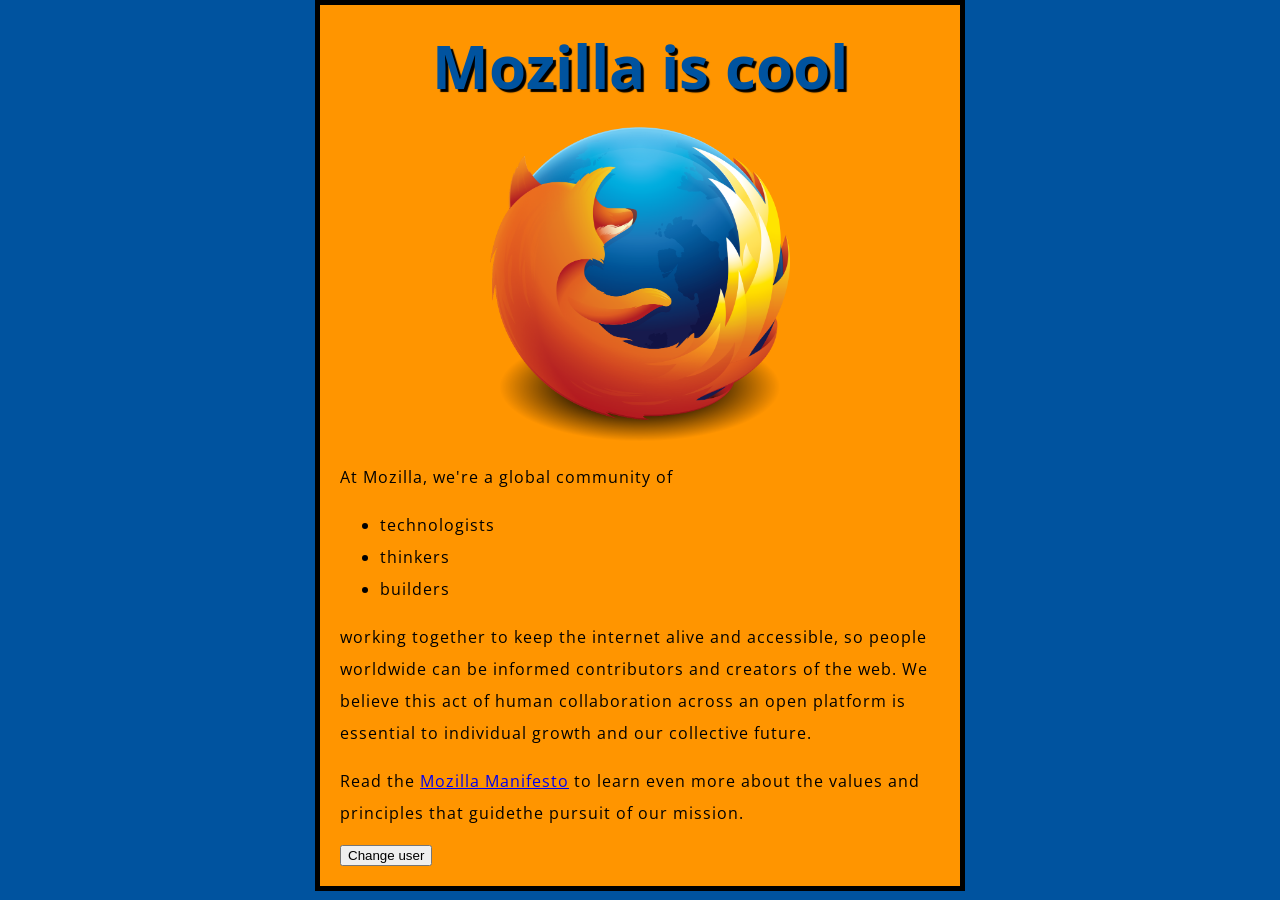
<file: index.html>
<!DOCTYPE html>
<html lang="cmn-Hans">
<head>
    <meta charset="UTF-8">
    <meta name="viewport" content="width=device-width, initial-scale=1.0">
    <title>Document</title>
    <link rel="stylesheet" href="styles/style.css">
    <link rel="stylesheet" href="https://fonts.googleapis.com/css?family=Open+Sans">
</head>
<body>
    
    <!-- 4个级别的标题 -->
    <h1>Mozilla is cool</h1>

    <img src="images/Mozilla.png" alt="Mozilla" width="300" height="auto">

    <p>At Mozilla, we're a global community of</p>

    <ul>
        <li>technologists</li>
        <li>thinkers</li>
        <li>builders</li>
    </ul>

    <p>
        working together to keep the internet alive and accessible, 
        so people worldwide can be informed contributors and creators of the web. 
        We believe this act of human collaboration across an open platform is essential 
        to individual growth and our collective future.
    </p>
    
    <p>
        Read the 
        <a href="https://www.mozilla.org/zh-CN/about/manifesto/">Mozilla Manifesto</a>
         to learn even more about the values and 
        principles that guidethe pursuit of our mission.
    </p>
    
    <button>Change user</button>
    <script src="scripts/main.js"></script>
</body>
</html>
</file>
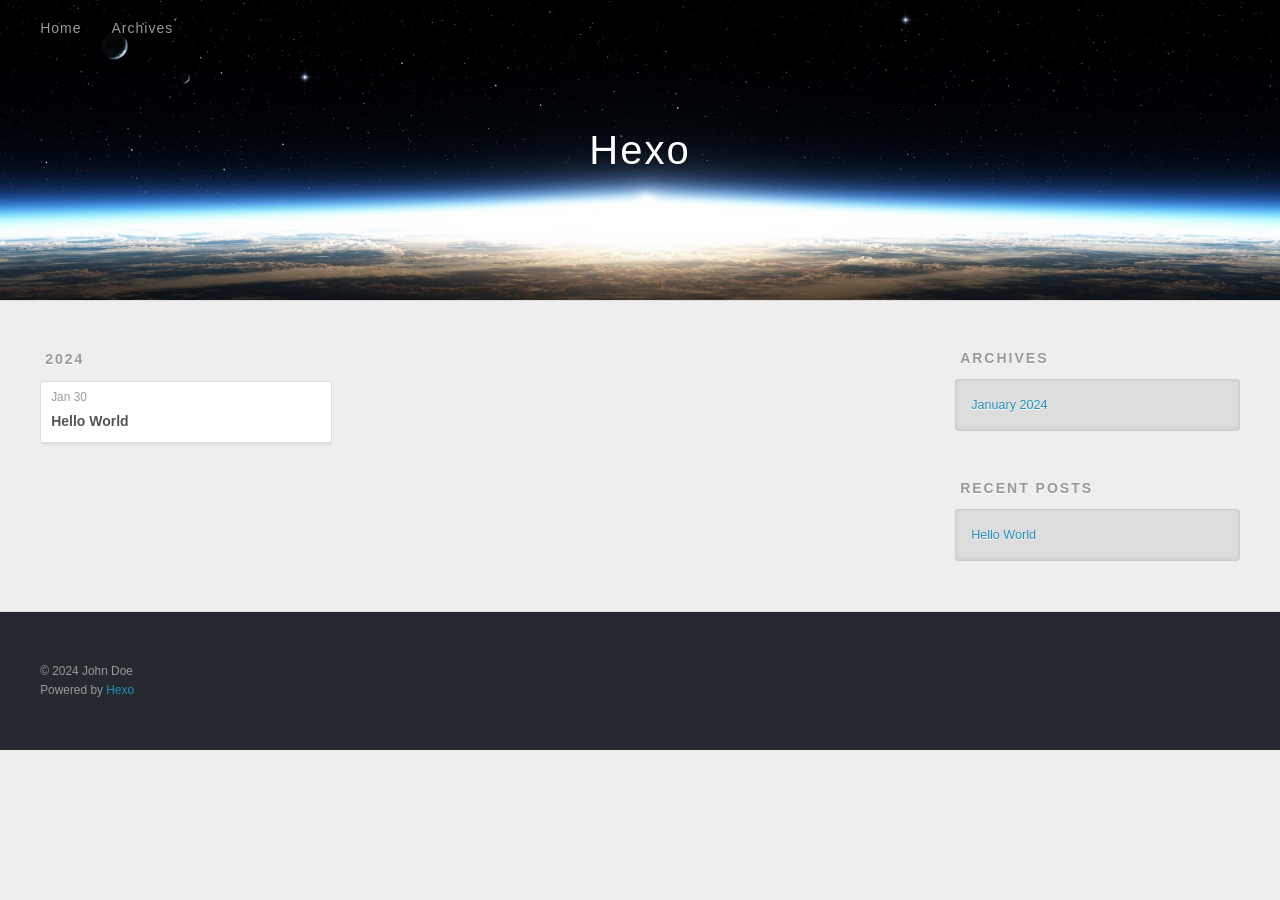
<file: archives/index.html>
<!DOCTYPE html>
<html>
<head>
  <meta charset="utf-8">
  
  
  <title>Archives | Hexo</title>
  <meta name="viewport" content="width=device-width, initial-scale=1, shrink-to-fit=no">
  <meta property="og:type" content="website">
<meta property="og:title" content="Hexo">
<meta property="og:url" content="http://example.com/archives/index.html">
<meta property="og:site_name" content="Hexo">
<meta property="og:locale" content="en_US">
<meta property="article:author" content="John Doe">
<meta name="twitter:card" content="summary">
  
    <link rel="alternate" href="/atom.xml" title="Hexo" type="application/atom+xml">
  
  
    <link rel="shortcut icon" href="/favicon.png">
  
  
  
<link rel="stylesheet" href="/css/style.css">

  
    
<link rel="stylesheet" href="/fancybox/jquery.fancybox.min.css">

  
  
<meta name="generator" content="Hexo 7.1.1"></head>

<body>
  <div id="container">
    <div id="wrap">
      <header id="header">
  <div id="banner"></div>
  <div id="header-outer" class="outer">
    <div id="header-title" class="inner">
      <h1 id="logo-wrap">
        <a href="/" id="logo">Hexo</a>
      </h1>
      
    </div>
    <div id="header-inner" class="inner">
      <nav id="main-nav">
        <a id="main-nav-toggle" class="nav-icon"><span class="fa fa-bars"></span></a>
        
          <a class="main-nav-link" href="/">Home</a>
        
          <a class="main-nav-link" href="/archives">Archives</a>
        
      </nav>
      <nav id="sub-nav">
        
        
          <a class="nav-icon" href="/atom.xml" title="RSS Feed"><span class="fa fa-rss"></span></a>
        
        <a class="nav-icon nav-search-btn" title="Search"><span class="fa fa-search"></span></a>
      </nav>
      <div id="search-form-wrap">
        <form action="//google.com/search" method="get" accept-charset="UTF-8" class="search-form"><input type="search" name="q" class="search-form-input" placeholder="Search"><button type="submit" class="search-form-submit">&#xF002;</button><input type="hidden" name="sitesearch" value="http://example.com"></form>
      </div>
    </div>
  </div>
</header>

      <div class="outer">
        <section id="main">
  
  
    
    
      
      
      <section class="archives-wrap">
        <div class="archive-year-wrap">
          <a href="/archives/2024" class="archive-year">2024</a>
        </div>
        <div class="archives">
    
    <article class="archive-article archive-type-post">
  <div class="archive-article-inner">
    <header class="archive-article-header">
      <a href="/2024/01/30/hello-world/" class="archive-article-date">
  <time class="dt-published" datetime="2024-01-30T06:39:09.126Z" itemprop="datePublished">Jan 30</time>
</a>
      
  
    <h1 itemprop="name">
      <a class="archive-article-title" href="/2024/01/30/hello-world/">Hello World</a>
    </h1>
  

    </header>
  </div>
</article>
  
  
    </div></section>
  


</section>
        
          <aside id="sidebar">
  
    

  
    

  
    
  
    
  <div class="widget-wrap">
    <h3 class="widget-title">Archives</h3>
    <div class="widget">
      <ul class="archive-list"><li class="archive-list-item"><a class="archive-list-link" href="/archives/2024/01/">January 2024</a></li></ul>
    </div>
  </div>


  
    
  <div class="widget-wrap">
    <h3 class="widget-title">Recent Posts</h3>
    <div class="widget">
      <ul>
        
          <li>
            <a href="/2024/01/30/hello-world/">Hello World</a>
          </li>
        
      </ul>
    </div>
  </div>

  
</aside>
        
      </div>
      <footer id="footer">
  
  <div class="outer">
    <div id="footer-info" class="inner">
      
      &copy; 2024 John Doe<br>
      Powered by <a href="https://hexo.io/" target="_blank">Hexo</a>
    </div>
  </div>
</footer>

    </div>
    <nav id="mobile-nav">
  
    <a href="/" class="mobile-nav-link">Home</a>
  
    <a href="/archives" class="mobile-nav-link">Archives</a>
  
</nav>
    


<script src="/js/jquery-3.6.4.min.js"></script>



  
<script src="/fancybox/jquery.fancybox.min.js"></script>




<script src="/js/script.js"></script>





  </div>
</body>
</html>
</file>
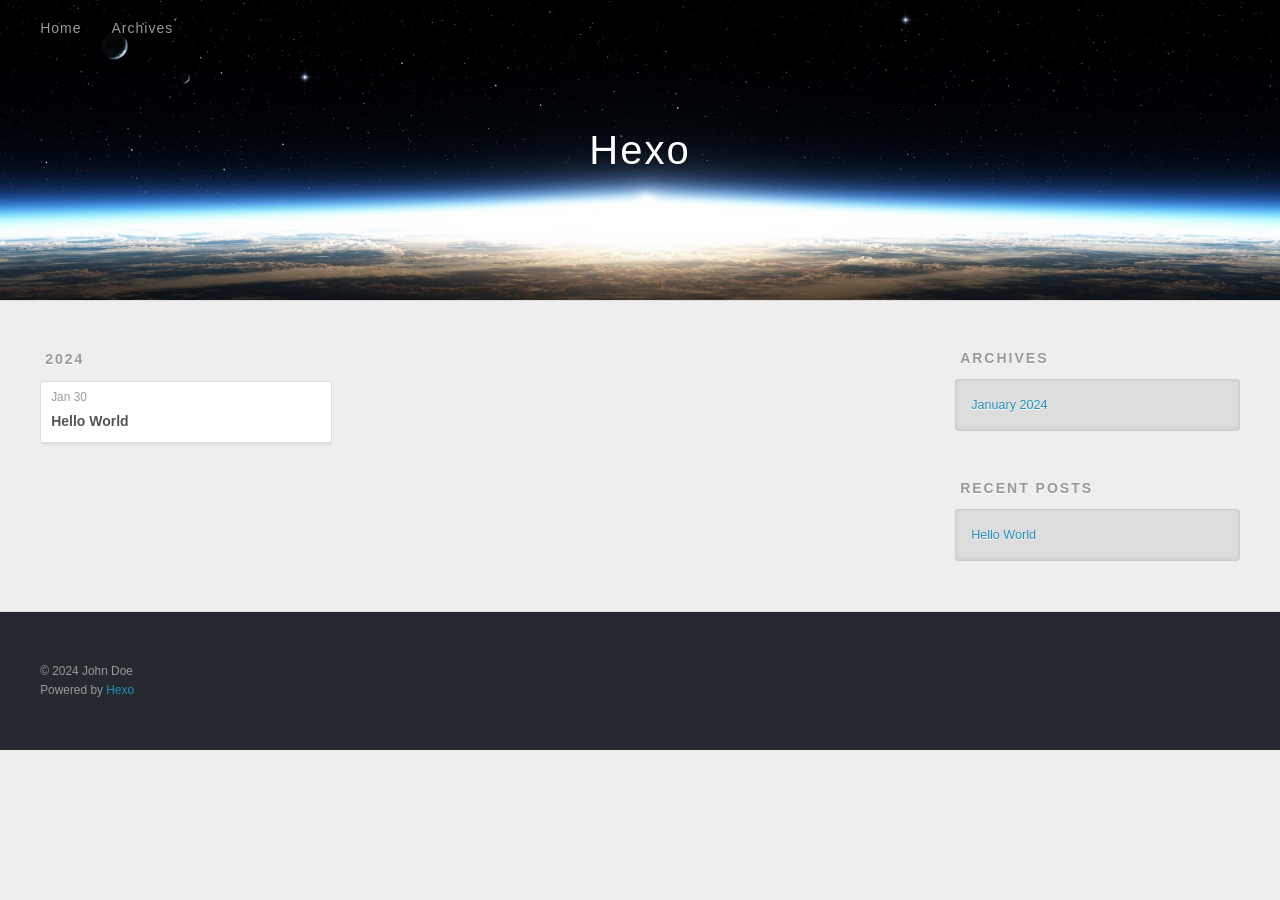
<file: archives/2024/index.html>
<!DOCTYPE html>
<html>
<head>
  <meta charset="utf-8">
  
  
  <title>Archives: 2024 | Hexo</title>
  <meta name="viewport" content="width=device-width, initial-scale=1, shrink-to-fit=no">
  <meta property="og:type" content="website">
<meta property="og:title" content="Hexo">
<meta property="og:url" content="http://example.com/archives/2024/index.html">
<meta property="og:site_name" content="Hexo">
<meta property="og:locale" content="en_US">
<meta property="article:author" content="John Doe">
<meta name="twitter:card" content="summary">
  
    <link rel="alternate" href="/atom.xml" title="Hexo" type="application/atom+xml">
  
  
    <link rel="shortcut icon" href="/favicon.png">
  
  
  
<link rel="stylesheet" href="/css/style.css">

  
    
<link rel="stylesheet" href="/fancybox/jquery.fancybox.min.css">

  
  
<meta name="generator" content="Hexo 7.1.1"></head>

<body>
  <div id="container">
    <div id="wrap">
      <header id="header">
  <div id="banner"></div>
  <div id="header-outer" class="outer">
    <div id="header-title" class="inner">
      <h1 id="logo-wrap">
        <a href="/" id="logo">Hexo</a>
      </h1>
      
    </div>
    <div id="header-inner" class="inner">
      <nav id="main-nav">
        <a id="main-nav-toggle" class="nav-icon"><span class="fa fa-bars"></span></a>
        
          <a class="main-nav-link" href="/">Home</a>
        
          <a class="main-nav-link" href="/archives">Archives</a>
        
      </nav>
      <nav id="sub-nav">
        
        
          <a class="nav-icon" href="/atom.xml" title="RSS Feed"><span class="fa fa-rss"></span></a>
        
        <a class="nav-icon nav-search-btn" title="Search"><span class="fa fa-search"></span></a>
      </nav>
      <div id="search-form-wrap">
        <form action="//google.com/search" method="get" accept-charset="UTF-8" class="search-form"><input type="search" name="q" class="search-form-input" placeholder="Search"><button type="submit" class="search-form-submit">&#xF002;</button><input type="hidden" name="sitesearch" value="http://example.com"></form>
      </div>
    </div>
  </div>
</header>

      <div class="outer">
        <section id="main">
  
  
    
    
      
      
      <section class="archives-wrap">
        <div class="archive-year-wrap">
          <a href="/archives/2024" class="archive-year">2024</a>
        </div>
        <div class="archives">
    
    <article class="archive-article archive-type-post">
  <div class="archive-article-inner">
    <header class="archive-article-header">
      <a href="/2024/01/30/hello-world/" class="archive-article-date">
  <time class="dt-published" datetime="2024-01-30T06:39:09.126Z" itemprop="datePublished">Jan 30</time>
</a>
      
  
    <h1 itemprop="name">
      <a class="archive-article-title" href="/2024/01/30/hello-world/">Hello World</a>
    </h1>
  

    </header>
  </div>
</article>
  
  
    </div></section>
  


</section>
        
          <aside id="sidebar">
  
    

  
    

  
    
  
    
  <div class="widget-wrap">
    <h3 class="widget-title">Archives</h3>
    <div class="widget">
      <ul class="archive-list"><li class="archive-list-item"><a class="archive-list-link" href="/archives/2024/01/">January 2024</a></li></ul>
    </div>
  </div>


  
    
  <div class="widget-wrap">
    <h3 class="widget-title">Recent Posts</h3>
    <div class="widget">
      <ul>
        
          <li>
            <a href="/2024/01/30/hello-world/">Hello World</a>
          </li>
        
      </ul>
    </div>
  </div>

  
</aside>
        
      </div>
      <footer id="footer">
  
  <div class="outer">
    <div id="footer-info" class="inner">
      
      &copy; 2024 John Doe<br>
      Powered by <a href="https://hexo.io/" target="_blank">Hexo</a>
    </div>
  </div>
</footer>

    </div>
    <nav id="mobile-nav">
  
    <a href="/" class="mobile-nav-link">Home</a>
  
    <a href="/archives" class="mobile-nav-link">Archives</a>
  
</nav>
    


<script src="/js/jquery-3.6.4.min.js"></script>



  
<script src="/fancybox/jquery.fancybox.min.js"></script>




<script src="/js/script.js"></script>





  </div>
</body>
</html>
</file>
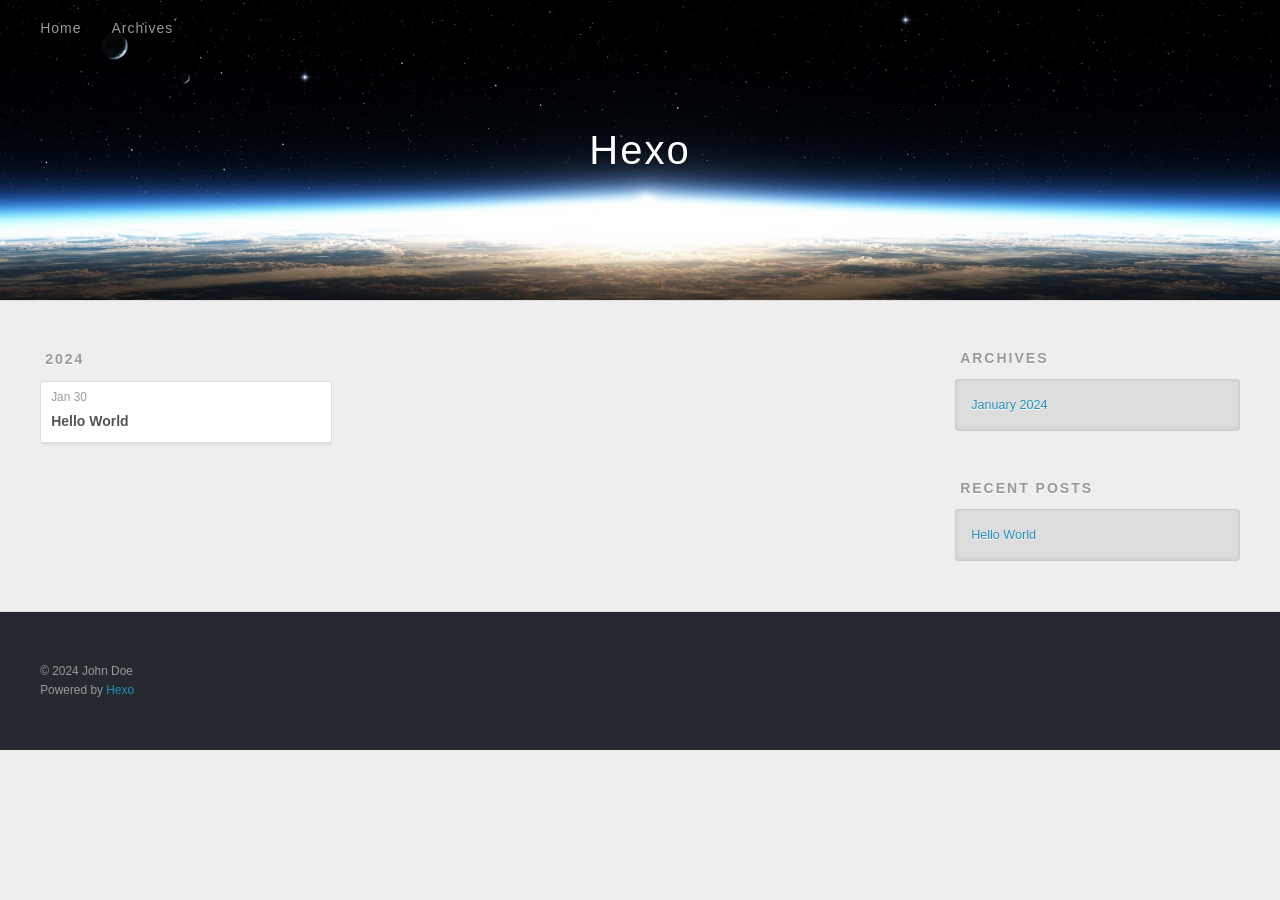
<file: archives/2024/01/index.html>
<!DOCTYPE html>
<html>
<head>
  <meta charset="utf-8">
  
  
  <title>Archives: 2024/1 | Hexo</title>
  <meta name="viewport" content="width=device-width, initial-scale=1, shrink-to-fit=no">
  <meta property="og:type" content="website">
<meta property="og:title" content="Hexo">
<meta property="og:url" content="http://example.com/archives/2024/01/index.html">
<meta property="og:site_name" content="Hexo">
<meta property="og:locale" content="en_US">
<meta property="article:author" content="John Doe">
<meta name="twitter:card" content="summary">
  
    <link rel="alternate" href="/atom.xml" title="Hexo" type="application/atom+xml">
  
  
    <link rel="shortcut icon" href="/favicon.png">
  
  
  
<link rel="stylesheet" href="/css/style.css">

  
    
<link rel="stylesheet" href="/fancybox/jquery.fancybox.min.css">

  
  
<meta name="generator" content="Hexo 7.1.1"></head>

<body>
  <div id="container">
    <div id="wrap">
      <header id="header">
  <div id="banner"></div>
  <div id="header-outer" class="outer">
    <div id="header-title" class="inner">
      <h1 id="logo-wrap">
        <a href="/" id="logo">Hexo</a>
      </h1>
      
    </div>
    <div id="header-inner" class="inner">
      <nav id="main-nav">
        <a id="main-nav-toggle" class="nav-icon"><span class="fa fa-bars"></span></a>
        
          <a class="main-nav-link" href="/">Home</a>
        
          <a class="main-nav-link" href="/archives">Archives</a>
        
      </nav>
      <nav id="sub-nav">
        
        
          <a class="nav-icon" href="/atom.xml" title="RSS Feed"><span class="fa fa-rss"></span></a>
        
        <a class="nav-icon nav-search-btn" title="Search"><span class="fa fa-search"></span></a>
      </nav>
      <div id="search-form-wrap">
        <form action="//google.com/search" method="get" accept-charset="UTF-8" class="search-form"><input type="search" name="q" class="search-form-input" placeholder="Search"><button type="submit" class="search-form-submit">&#xF002;</button><input type="hidden" name="sitesearch" value="http://example.com"></form>
      </div>
    </div>
  </div>
</header>

      <div class="outer">
        <section id="main">
  
  
    
    
      
      
      <section class="archives-wrap">
        <div class="archive-year-wrap">
          <a href="/archives/2024" class="archive-year">2024</a>
        </div>
        <div class="archives">
    
    <article class="archive-article archive-type-post">
  <div class="archive-article-inner">
    <header class="archive-article-header">
      <a href="/2024/01/30/hello-world/" class="archive-article-date">
  <time class="dt-published" datetime="2024-01-30T06:39:09.126Z" itemprop="datePublished">Jan 30</time>
</a>
      
  
    <h1 itemprop="name">
      <a class="archive-article-title" href="/2024/01/30/hello-world/">Hello World</a>
    </h1>
  

    </header>
  </div>
</article>
  
  
    </div></section>
  


</section>
        
          <aside id="sidebar">
  
    

  
    

  
    
  
    
  <div class="widget-wrap">
    <h3 class="widget-title">Archives</h3>
    <div class="widget">
      <ul class="archive-list"><li class="archive-list-item"><a class="archive-list-link" href="/archives/2024/01/">January 2024</a></li></ul>
    </div>
  </div>


  
    
  <div class="widget-wrap">
    <h3 class="widget-title">Recent Posts</h3>
    <div class="widget">
      <ul>
        
          <li>
            <a href="/2024/01/30/hello-world/">Hello World</a>
          </li>
        
      </ul>
    </div>
  </div>

  
</aside>
        
      </div>
      <footer id="footer">
  
  <div class="outer">
    <div id="footer-info" class="inner">
      
      &copy; 2024 John Doe<br>
      Powered by <a href="https://hexo.io/" target="_blank">Hexo</a>
    </div>
  </div>
</footer>

    </div>
    <nav id="mobile-nav">
  
    <a href="/" class="mobile-nav-link">Home</a>
  
    <a href="/archives" class="mobile-nav-link">Archives</a>
  
</nav>
    


<script src="/js/jquery-3.6.4.min.js"></script>



  
<script src="/fancybox/jquery.fancybox.min.js"></script>




<script src="/js/script.js"></script>





  </div>
</body>
</html>
</file>
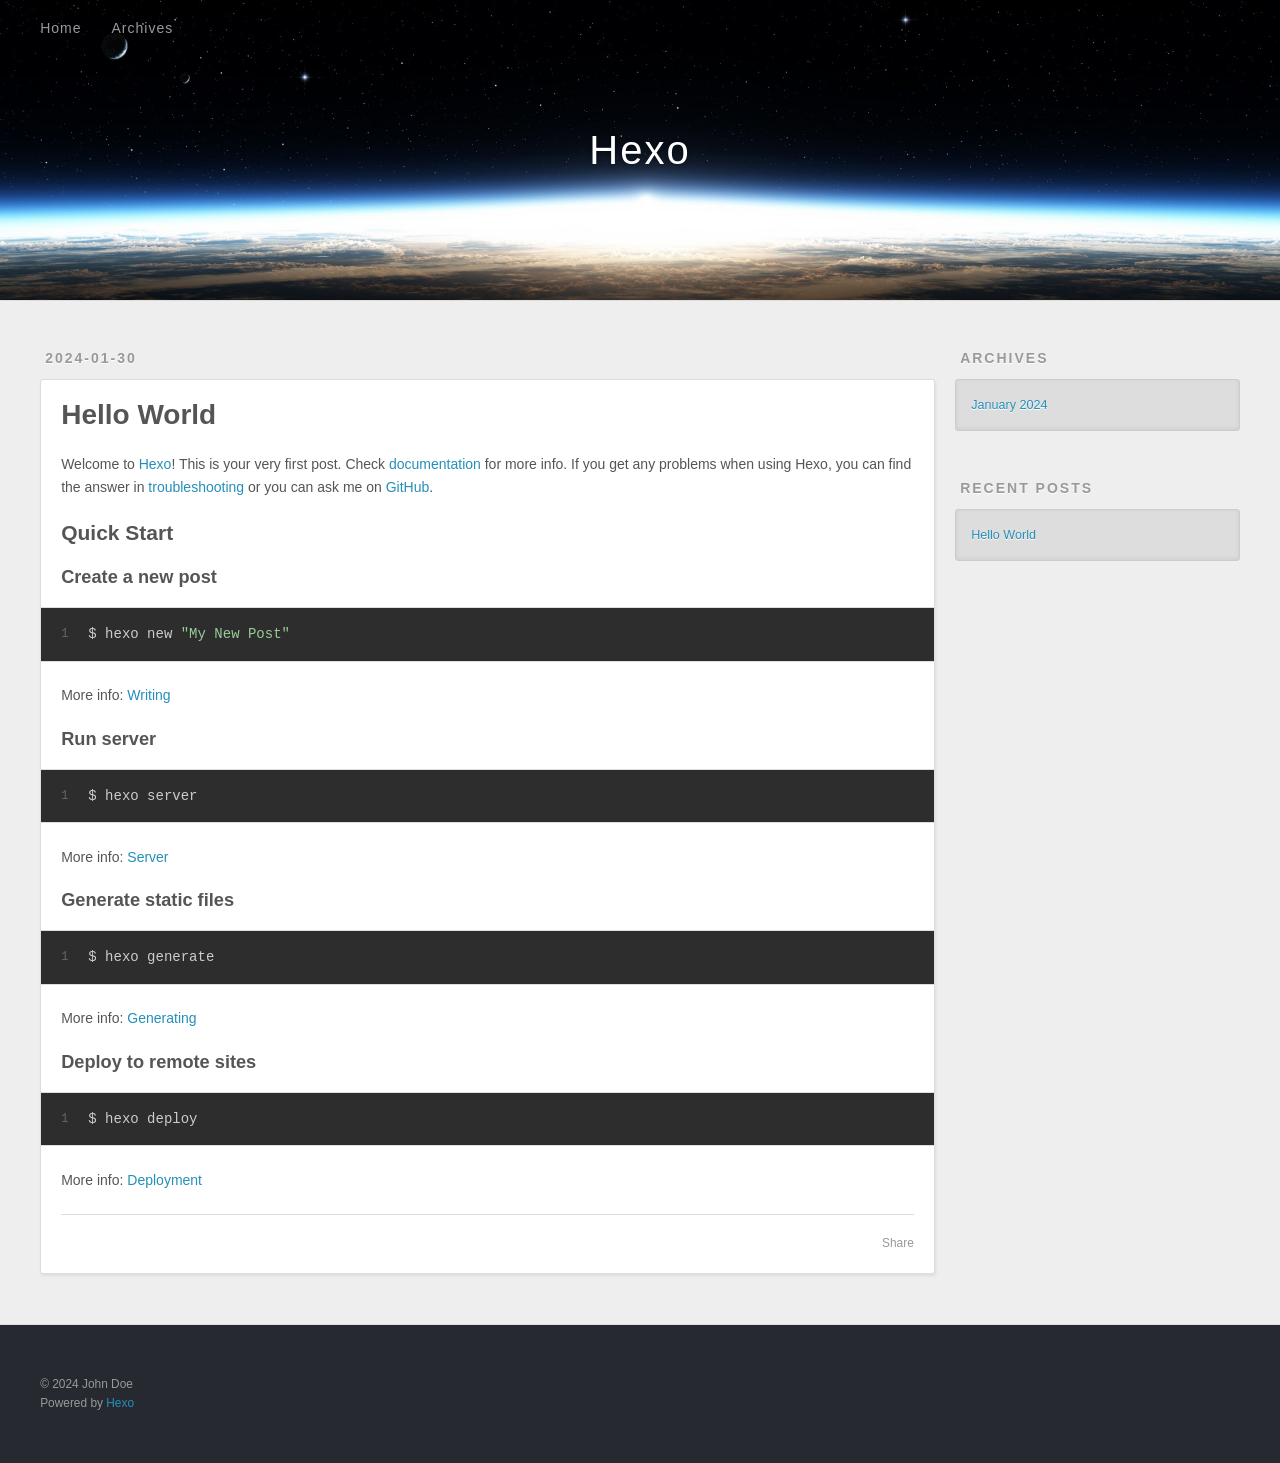
<file: 2024/01/30/hello-world/index.html>
<!DOCTYPE html>
<html>
<head>
  <meta charset="utf-8">
  
  
  <title>Hello World | Hexo</title>
  <meta name="viewport" content="width=device-width, initial-scale=1, shrink-to-fit=no">
  <meta name="description" content="Welcome to Hexo! This is your very first post. Check documentation for more info. If you get any problems when using Hexo, you can find the answer in troubleshooting or you can ask me on GitHub. Quick">
<meta property="og:type" content="article">
<meta property="og:title" content="Hello World">
<meta property="og:url" content="http://example.com/2024/01/30/hello-world/index.html">
<meta property="og:site_name" content="Hexo">
<meta property="og:description" content="Welcome to Hexo! This is your very first post. Check documentation for more info. If you get any problems when using Hexo, you can find the answer in troubleshooting or you can ask me on GitHub. Quick">
<meta property="og:locale" content="en_US">
<meta property="article:published_time" content="2024-01-30T06:39:09.126Z">
<meta property="article:modified_time" content="2024-01-30T06:39:09.126Z">
<meta property="article:author" content="John Doe">
<meta name="twitter:card" content="summary">
  
    <link rel="alternate" href="/atom.xml" title="Hexo" type="application/atom+xml">
  
  
    <link rel="shortcut icon" href="/favicon.png">
  
  
  
<link rel="stylesheet" href="/css/style.css">

  
    
<link rel="stylesheet" href="/fancybox/jquery.fancybox.min.css">

  
  
<meta name="generator" content="Hexo 7.1.1"></head>

<body>
  <div id="container">
    <div id="wrap">
      <header id="header">
  <div id="banner"></div>
  <div id="header-outer" class="outer">
    <div id="header-title" class="inner">
      <h1 id="logo-wrap">
        <a href="/" id="logo">Hexo</a>
      </h1>
      
    </div>
    <div id="header-inner" class="inner">
      <nav id="main-nav">
        <a id="main-nav-toggle" class="nav-icon"><span class="fa fa-bars"></span></a>
        
          <a class="main-nav-link" href="/">Home</a>
        
          <a class="main-nav-link" href="/archives">Archives</a>
        
      </nav>
      <nav id="sub-nav">
        
        
          <a class="nav-icon" href="/atom.xml" title="RSS Feed"><span class="fa fa-rss"></span></a>
        
        <a class="nav-icon nav-search-btn" title="Search"><span class="fa fa-search"></span></a>
      </nav>
      <div id="search-form-wrap">
        <form action="//google.com/search" method="get" accept-charset="UTF-8" class="search-form"><input type="search" name="q" class="search-form-input" placeholder="Search"><button type="submit" class="search-form-submit">&#xF002;</button><input type="hidden" name="sitesearch" value="http://example.com"></form>
      </div>
    </div>
  </div>
</header>

      <div class="outer">
        <section id="main"><article id="post-hello-world" class="h-entry article article-type-post" itemprop="blogPost" itemscope itemtype="https://schema.org/BlogPosting">
  <div class="article-meta">
    <a href="/2024/01/30/hello-world/" class="article-date">
  <time class="dt-published" datetime="2024-01-30T06:39:09.126Z" itemprop="datePublished">2024-01-30</time>
</a>
    
  </div>
  <div class="article-inner">
    
    
      <header class="article-header">
        
  
    <h1 class="p-name article-title" itemprop="headline name">
      Hello World
    </h1>
  

      </header>
    
    <div class="e-content article-entry" itemprop="articleBody">
      
        <p>Welcome to <a target="_blank" rel="noopener" href="https://hexo.io/">Hexo</a>! This is your very first post. Check <a target="_blank" rel="noopener" href="https://hexo.io/docs/">documentation</a> for more info. If you get any problems when using Hexo, you can find the answer in <a target="_blank" rel="noopener" href="https://hexo.io/docs/troubleshooting.html">troubleshooting</a> or you can ask me on <a target="_blank" rel="noopener" href="https://github.com/hexojs/hexo/issues">GitHub</a>.</p>
<h2 id="Quick-Start"><a href="#Quick-Start" class="headerlink" title="Quick Start"></a>Quick Start</h2><h3 id="Create-a-new-post"><a href="#Create-a-new-post" class="headerlink" title="Create a new post"></a>Create a new post</h3><figure class="highlight bash"><table><tr><td class="gutter"><pre><span class="line">1</span><br></pre></td><td class="code"><pre><span class="line">$ hexo new <span class="string">&quot;My New Post&quot;</span></span><br></pre></td></tr></table></figure>

<p>More info: <a target="_blank" rel="noopener" href="https://hexo.io/docs/writing.html">Writing</a></p>
<h3 id="Run-server"><a href="#Run-server" class="headerlink" title="Run server"></a>Run server</h3><figure class="highlight bash"><table><tr><td class="gutter"><pre><span class="line">1</span><br></pre></td><td class="code"><pre><span class="line">$ hexo server</span><br></pre></td></tr></table></figure>

<p>More info: <a target="_blank" rel="noopener" href="https://hexo.io/docs/server.html">Server</a></p>
<h3 id="Generate-static-files"><a href="#Generate-static-files" class="headerlink" title="Generate static files"></a>Generate static files</h3><figure class="highlight bash"><table><tr><td class="gutter"><pre><span class="line">1</span><br></pre></td><td class="code"><pre><span class="line">$ hexo generate</span><br></pre></td></tr></table></figure>

<p>More info: <a target="_blank" rel="noopener" href="https://hexo.io/docs/generating.html">Generating</a></p>
<h3 id="Deploy-to-remote-sites"><a href="#Deploy-to-remote-sites" class="headerlink" title="Deploy to remote sites"></a>Deploy to remote sites</h3><figure class="highlight bash"><table><tr><td class="gutter"><pre><span class="line">1</span><br></pre></td><td class="code"><pre><span class="line">$ hexo deploy</span><br></pre></td></tr></table></figure>

<p>More info: <a target="_blank" rel="noopener" href="https://hexo.io/docs/one-command-deployment.html">Deployment</a></p>

      
    </div>
    <footer class="article-footer">
      <a data-url="http://example.com/2024/01/30/hello-world/" data-id="cls01mfwg0000jjoxdw82bvir" data-title="Hello World" class="article-share-link"><span class="fa fa-share">Share</span></a>
      
      
      
    </footer>
  </div>
  
    
  
</article>


</section>
        
          <aside id="sidebar">
  
    

  
    

  
    
  
    
  <div class="widget-wrap">
    <h3 class="widget-title">Archives</h3>
    <div class="widget">
      <ul class="archive-list"><li class="archive-list-item"><a class="archive-list-link" href="/archives/2024/01/">January 2024</a></li></ul>
    </div>
  </div>


  
    
  <div class="widget-wrap">
    <h3 class="widget-title">Recent Posts</h3>
    <div class="widget">
      <ul>
        
          <li>
            <a href="/2024/01/30/hello-world/">Hello World</a>
          </li>
        
      </ul>
    </div>
  </div>

  
</aside>
        
      </div>
      <footer id="footer">
  
  <div class="outer">
    <div id="footer-info" class="inner">
      
      &copy; 2024 John Doe<br>
      Powered by <a href="https://hexo.io/" target="_blank">Hexo</a>
    </div>
  </div>
</footer>

    </div>
    <nav id="mobile-nav">
  
    <a href="/" class="mobile-nav-link">Home</a>
  
    <a href="/archives" class="mobile-nav-link">Archives</a>
  
</nav>
    


<script src="/js/jquery-3.6.4.min.js"></script>



  
<script src="/fancybox/jquery.fancybox.min.js"></script>




<script src="/js/script.js"></script>





  </div>
</body>
</html>
</file>
<file: styles/style.css>
html {
    font-size: 10px;
    font-family: "Open Sans", sans-serif;
    background-color: #00539f;
}

body {
    width: 600px;
    margin: 0 auto;
    background-color: #ff9500;
    padding: 0 20px 20px 20px;
    border: 5px solid black;
}

h1 {
    text-align: center;
    font-size: 60px;
    margin: 0;
    padding: 20px 0;
    color: #00539f;
    text-shadow: 3px 3px 1px black;
}

p,
li {
    font-size: 16px;
    line-height: 2;
    letter-spacing: 1px;
}

img {
    margin: 0 auto;
    display: block;
}
</file>
<file: css/style.css>
body {
  width: 100%;
}
body:before,
body:after {
  content: "";
  display: table;
}
body:after {
  clear: both;
}
html,
body,
div,
span,
applet,
object,
iframe,
h1,
h2,
h3,
h4,
h5,
h6,
p,
blockquote,
pre,
a,
abbr,
acronym,
address,
big,
cite,
code,
del,
dfn,
em,
img,
ins,
kbd,
q,
s,
samp,
small,
strike,
strong,
sub,
sup,
tt,
var,
dl,
dt,
dd,
ol,
ul,
li,
fieldset,
form,
label,
legend,
table,
caption,
tbody,
tfoot,
thead,
tr,
th,
td {
  margin: 0;
  padding: 0;
  border: 0;
  outline: 0;
  font-weight: inherit;
  font-style: inherit;
  font-family: inherit;
  font-size: 100%;
  vertical-align: baseline;
}
body {
  line-height: 1;
  color: #000;
  background: #fff;
}
ol,
ul {
  list-style: none;
}
table {
  border-collapse: separate;
  border-spacing: 0;
  vertical-align: middle;
}
caption,
th,
td {
  text-align: left;
  font-weight: normal;
  vertical-align: middle;
}
a img {
  border: none;
}
input,
button {
  margin: 0;
  padding: 0;
}
input::-moz-focus-inner,
button::-moz-focus-inner {
  border: 0;
  padding: 0;
}
html,
body,
#container {
  height: 100%;
}
body {
  background: #eee;
  font: 14px -apple-system, BlinkMacSystemFont, "Segoe UI", "Roboto", "Oxygen", "Ubuntu", "Cantarell", "Fira Sans", "Droid Sans", "Helvetica Neue", sans-serif;
  -webkit-text-size-adjust: 100%;
}
.outer {
  max-width: 1220px;
  margin: 0 auto;
  padding: 0 20px;
}
.outer:before,
.outer:after {
  content: "";
  display: table;
}
.outer:after {
  clear: both;
}
.inner {
  display: inline;
  float: left;
  width: 98.33333333333333%;
  margin: 0 0.833333333333333%;
}
.left,
.alignleft {
  float: left;
}
.right,
.alignright {
  float: right;
}
.clear {
  clear: both;
}
#container {
  position: relative;
}
.mobile-nav-on {
  overflow: hidden;
}
#wrap {
  height: 100%;
  width: 100%;
  position: absolute;
  top: 0;
  left: 0;
  -webkit-transition: 0.2s ease-out;
  -moz-transition: 0.2s ease-out;
  -ms-transition: 0.2s ease-out;
  transition: 0.2s ease-out;
  z-index: 1;
  background: #eee;
}
.mobile-nav-on #wrap {
  left: 280px;
}
@media screen and (min-width: 768px) {
  #main {
    display: inline;
    float: left;
    width: 73.33333333333333%;
    margin: 0 0.833333333333333%;
  }
}
.article-date,
.article-category-link,
.archive-year,
.widget-title {
  text-decoration: none;
  text-transform: uppercase;
  letter-spacing: 2px;
  color: #999;
  margin-bottom: 1em;
  margin-left: 5px;
  line-height: 1em;
  text-shadow: 0 1px #fff;
  font-weight: bold;
}
.article-inner,
.archive-article-inner {
  background: #fff;
  -webkit-box-shadow: 1px 2px 3px #ddd;
  box-shadow: 1px 2px 3px #ddd;
  border: 1px solid #ddd;
  border-radius: 3px;
}
.article-entry h1,
.widget h1 {
  font-size: 2em;
}
.article-entry h2,
.widget h2 {
  font-size: 1.5em;
}
.article-entry h3,
.widget h3 {
  font-size: 1.3em;
}
.article-entry h4,
.widget h4 {
  font-size: 1.2em;
}
.article-entry h5,
.widget h5 {
  font-size: 1em;
}
.article-entry h6,
.widget h6 {
  font-size: 1em;
  color: #999;
}
.article-entry hr,
.widget hr {
  border: 1px dashed #ddd;
}
.article-entry strong,
.widget strong {
  font-weight: bold;
}
.article-entry em,
.widget em,
.article-entry cite,
.widget cite {
  font-style: italic;
}
.article-entry sup,
.widget sup,
.article-entry sub,
.widget sub {
  font-size: 0.75em;
  line-height: 0;
  position: relative;
  vertical-align: baseline;
}
.article-entry sup,
.widget sup {
  top: -0.5em;
}
.article-entry sub,
.widget sub {
  bottom: -0.2em;
}
.article-entry small,
.widget small {
  font-size: 0.85em;
}
.article-entry acronym,
.widget acronym,
.article-entry abbr,
.widget abbr {
  border-bottom: 1px dotted;
}
.article-entry ul,
.widget ul,
.article-entry ol,
.widget ol,
.article-entry dl,
.widget dl {
  margin: 0 20px;
  line-height: 1.6em;
}
.article-entry ul ul,
.widget ul ul,
.article-entry ol ul,
.widget ol ul,
.article-entry ul ol,
.widget ul ol,
.article-entry ol ol,
.widget ol ol {
  margin-top: 0;
  margin-bottom: 0;
}
.article-entry ul,
.widget ul {
  list-style: disc;
}
.article-entry ol,
.widget ol {
  list-style: decimal;
}
.article-entry dt,
.widget dt {
  font-weight: bold;
}
#header {
  height: 300px;
  position: relative;
  border-bottom: 1px solid #ddd;
}
#header:before,
#header:after {
  content: "";
  position: absolute;
  left: 0;
  right: 0;
  height: 40px;
}
#header:before {
  top: 0;
  background: -webkit-linear-gradient(rgba(0,0,0,0.2), transparent);
  background: -moz-linear-gradient(rgba(0,0,0,0.2), transparent);
  background: -ms-linear-gradient(rgba(0,0,0,0.2), transparent);
  background: linear-gradient(rgba(0,0,0,0.2), transparent);
}
#header:after {
  bottom: 0;
  background: -webkit-linear-gradient(transparent, rgba(0,0,0,0.2));
  background: -moz-linear-gradient(transparent, rgba(0,0,0,0.2));
  background: -ms-linear-gradient(transparent, rgba(0,0,0,0.2));
  background: linear-gradient(transparent, rgba(0,0,0,0.2));
}
#header-outer {
  height: 100%;
  position: relative;
}
#header-inner {
  position: relative;
  overflow: hidden;
}
#banner {
  position: absolute;
  top: 0;
  left: 0;
  width: 100%;
  height: 100%;
  background: url("images/banner.jpg") center #000;
  background-size: cover;
  z-index: -1;
}
#header-title {
  text-align: center;
  height: 40px;
  position: absolute;
  top: 50%;
  left: 0;
  margin-top: -20px;
}
#logo,
#subtitle {
  text-decoration: none;
  color: #fff;
  font-weight: 300;
  text-shadow: 0 1px 4px rgba(0,0,0,0.3);
}
#logo {
  font-size: 40px;
  line-height: 40px;
  letter-spacing: 2px;
}
#subtitle {
  font-size: 16px;
  line-height: 16px;
  letter-spacing: 1px;
}
#subtitle-wrap {
  margin-top: 16px;
}
#main-nav {
  float: left;
  margin-left: -15px;
}
.nav-icon,
.main-nav-link {
  float: left;
  color: #fff;
  opacity: 0.6;
  text-decoration: none;
  text-shadow: 0 1px rgba(0,0,0,0.2);
  -webkit-transition: opacity 0.2s;
  -moz-transition: opacity 0.2s;
  -ms-transition: opacity 0.2s;
  transition: opacity 0.2s;
  display: block;
  padding: 20px 15px;
}
.nav-icon:hover,
.main-nav-link:hover {
  opacity: 1;
}
.nav-icon {
  text-align: center;
  font-size: 14px;
  width: 14px;
  height: 14px;
  padding: 20px 15px;
  position: relative;
  cursor: pointer;
}
.main-nav-link {
  font-weight: 300;
  letter-spacing: 1px;
}
@media screen and (max-width: 479px) {
  .main-nav-link {
    display: none;
  }
}
#main-nav-toggle {
  display: none;
}
@media screen and (max-width: 479px) {
  #main-nav-toggle {
    display: block;
  }
}
#sub-nav {
  float: right;
  margin-right: -15px;
}
#search-form-wrap {
  position: absolute;
  top: 15px;
  width: 150px;
  height: 30px;
  right: -150px;
  opacity: 0;
  -webkit-transition: 0.2s ease-out;
  -moz-transition: 0.2s ease-out;
  -ms-transition: 0.2s ease-out;
  transition: 0.2s ease-out;
}
#search-form-wrap.on {
  opacity: 1;
  right: 0;
}
@media screen and (max-width: 479px) {
  #search-form-wrap {
    width: 100%;
    right: -100%;
  }
}
.search-form {
  position: absolute;
  top: 0;
  left: 0;
  right: 0;
  background: #fff;
  padding: 5px 15px;
  border-radius: 15px;
  -webkit-box-shadow: 0 0 10px rgba(0,0,0,0.3);
  box-shadow: 0 0 10px rgba(0,0,0,0.3);
}
.search-form-input {
  border: none;
  background: none;
  color: #555;
  width: 100%;
  font: 13px -apple-system, BlinkMacSystemFont, "Segoe UI", "Roboto", "Oxygen", "Ubuntu", "Cantarell", "Fira Sans", "Droid Sans", "Helvetica Neue", sans-serif;
  outline: none;
}
.search-form-input::-webkit-search-results-decoration,
.search-form-input::-webkit-search-cancel-button {
  -webkit-appearance: none;
}
.search-form-submit {
  position: absolute;
  top: 50%;
  right: 10px;
  margin-top: -7px;
  font: 13px ForkAwesome;
  border: none;
  background: none;
  color: #bbb;
  cursor: pointer;
}
.search-form-submit:hover,
.search-form-submit:focus {
  color: #777;
}
.article {
  margin: 50px 0;
}
.article-inner {
  overflow: hidden;
}
.article-meta:before,
.article-meta:after {
  content: "";
  display: table;
}
.article-meta:after {
  clear: both;
}
.article-date {
  float: left;
}
.article-category {
  float: left;
  line-height: 1em;
  color: #ccc;
  text-shadow: 0 1px #fff;
  margin-left: 8px;
}
.article-category:before {
  content: "\2022";
}
.article-category-link {
  margin: 0 12px 1em;
}
.article-header {
  padding: 20px 20px 0;
}
.article-title {
  text-decoration: none;
  font-size: 2em;
  font-weight: bold;
  color: #555;
  line-height: 1.1em;
  -webkit-transition: color 0.2s;
  -moz-transition: color 0.2s;
  -ms-transition: color 0.2s;
  transition: color 0.2s;
}
a.article-title:hover {
  color: #258fb8;
}
.article-entry {
  color: #555;
  padding: 0 20px;
}
.article-entry:before,
.article-entry:after {
  content: "";
  display: table;
}
.article-entry:after {
  clear: both;
}
.article-entry p,
.article-entry table {
  line-height: 1.6em;
  margin: 1.6em 0;
}
.article-entry h1,
.article-entry h2,
.article-entry h3,
.article-entry h4,
.article-entry h5,
.article-entry h6 {
  font-weight: bold;
}
.article-entry h1,
.article-entry h2,
.article-entry h3,
.article-entry h4,
.article-entry h5,
.article-entry h6 {
  line-height: 1.1em;
  margin: 1.1em 0;
}
.article-entry a {
  color: #258fb8;
  text-decoration: none;
}
.article-entry a:hover {
  text-decoration: underline;
}
.article-entry ul,
.article-entry ol,
.article-entry dl {
  margin-top: 1.6em;
  margin-bottom: 1.6em;
}
.article-entry img,
.article-entry video {
  max-width: 100%;
  height: auto;
  display: block;
  margin: auto;
}
.article-entry iframe {
  border: none;
}
.article-entry table {
  width: 100%;
  border-collapse: collapse;
  border-spacing: 0;
}
.article-entry th {
  font-weight: bold;
  border-bottom: 3px solid #ddd;
  padding-bottom: 0.5em;
}
.article-entry td {
  border-bottom: 1px solid #ddd;
  padding: 10px 0;
}
.article-entry blockquote {
  font-family: Georgia, "Times New Roman", serif;
  margin: 1.6em 20px;
  text-align: center;
}
.article-entry blockquote footer {
  font-size: 14px;
  margin: 1.6em 0;
  font-family: -apple-system, BlinkMacSystemFont, "Segoe UI", "Roboto", "Oxygen", "Ubuntu", "Cantarell", "Fira Sans", "Droid Sans", "Helvetica Neue", sans-serif;
}
.article-entry blockquote footer cite:before {
  content: "—";
  padding: 0 0.5em;
}
.article-entry .pullquote {
  text-align: left;
  width: 45%;
  margin: 0;
}
.article-entry .pullquote.left {
  margin-left: 0.5em;
  margin-right: 1em;
}
.article-entry .pullquote.right {
  margin-right: 0.5em;
  margin-left: 1em;
}
.article-entry .caption {
  color: #999;
  display: block;
  font-size: 0.9em;
  margin-top: 0.5em;
  position: relative;
  text-align: center;
}
.article-entry .video-container {
  position: relative;
  padding-top: 56.25%;
  height: 0;
  overflow: hidden;
}
.article-entry .video-container iframe,
.article-entry .video-container object,
.article-entry .video-container embed {
  position: absolute;
  top: 0;
  left: 0;
  width: 100%;
  height: 100%;
  margin-top: 0;
}
.article-more-link a {
  display: inline-block;
  line-height: 1em;
  padding: 6px 15px;
  border-radius: 15px;
  background: #eee;
  color: #999;
  text-shadow: 0 1px #fff;
  text-decoration: none;
}
.article-more-link a:hover {
  background: #258fb8;
  color: #fff;
  text-decoration: none;
  text-shadow: 0 1px #1e7293;
}
.article-footer {
  font-size: 0.85em;
  line-height: 1.6em;
  border-top: 1px solid #ddd;
  padding-top: 1.6em;
  margin: 0 20px 20px;
}
.article-footer:before,
.article-footer:after {
  content: "";
  display: table;
}
.article-footer:after {
  clear: both;
}
.article-footer a {
  color: #999;
  text-decoration: none;
}
.article-footer a:hover {
  color: #555;
}
.article-tag-list-item {
  float: left;
  margin-right: 10px;
}
.article-tag-list-link:before {
  content: "#";
}
.article-comment-link {
  float: right;
}
.article-comment-link:before {
  padding-right: 8px;
}
.article-share-link {
  cursor: pointer;
  float: right;
  margin-left: 20px;
}
.article-share-link:before {
  padding-right: 6px;
}
#article-nav {
  position: relative;
}
#article-nav:before,
#article-nav:after {
  content: "";
  display: table;
}
#article-nav:after {
  clear: both;
}
@media screen and (min-width: 768px) {
  #article-nav {
    margin: 50px 0;
  }
  #article-nav:before {
    width: 8px;
    height: 8px;
    position: absolute;
    top: 50%;
    left: 50%;
    margin-top: -4px;
    margin-left: -4px;
    content: "";
    border-radius: 50%;
    background: #ddd;
    -webkit-box-shadow: 0 1px 2px #fff;
    box-shadow: 0 1px 2px #fff;
  }
}
.article-nav-link-wrap {
  text-decoration: none;
  text-shadow: 0 1px #fff;
  color: #999;
  -webkit-box-sizing: border-box;
  -moz-box-sizing: border-box;
  box-sizing: border-box;
  margin-top: 50px;
  text-align: center;
  display: block;
}
.article-nav-link-wrap:hover {
  color: #555;
}
@media screen and (min-width: 768px) {
  .article-nav-link-wrap {
    width: 50%;
    margin-top: 0;
  }
}
@media screen and (min-width: 768px) {
  #article-nav-newer {
    float: left;
    text-align: right;
    padding-right: 20px;
  }
}
@media screen and (min-width: 768px) {
  #article-nav-older {
    float: right;
    text-align: left;
    padding-left: 20px;
  }
}
.article-nav-caption {
  text-transform: uppercase;
  letter-spacing: 2px;
  color: #ddd;
  line-height: 1em;
  font-weight: bold;
}
#article-nav-newer .article-nav-caption {
  margin-right: -2px;
}
.article-nav-title {
  font-size: 0.85em;
  line-height: 1.6em;
  margin-top: 0.5em;
}
.article-share-box {
  position: absolute;
  display: none;
  background: #fff;
  -webkit-box-shadow: 1px 2px 10px rgba(0,0,0,0.2);
  box-shadow: 1px 2px 10px rgba(0,0,0,0.2);
  border-radius: 3px;
  margin-left: -145px;
  overflow: hidden;
  z-index: 1;
}
.article-share-box.on {
  display: block;
}
.article-share-input {
  width: 100%;
  background: none;
  -webkit-box-sizing: border-box;
  -moz-box-sizing: border-box;
  box-sizing: border-box;
  font: 14px -apple-system, BlinkMacSystemFont, "Segoe UI", "Roboto", "Oxygen", "Ubuntu", "Cantarell", "Fira Sans", "Droid Sans", "Helvetica Neue", sans-serif;
  padding: 0 15px;
  color: #555;
  outline: none;
  border: 1px solid #ddd;
  border-radius: 3px 3px 0 0;
  height: 36px;
  line-height: 36px;
}
.article-share-links {
  background: #eee;
}
.article-share-links:before,
.article-share-links:after {
  content: "";
  display: table;
}
.article-share-links:after {
  clear: both;
}
.article-share-twitter,
.article-share-facebook,
.article-share-pinterest,
.article-share-linkedin {
  width: 50px;
  height: 36px;
  display: block;
  float: left;
  position: relative;
  color: #999;
  text-shadow: 0 1px #fff;
}
.article-share-twitter:before,
.article-share-facebook:before,
.article-share-pinterest:before,
.article-share-linkedin:before {
  font-size: 20px;
  width: 20px;
  height: 20px;
  position: absolute;
  top: 50%;
  left: 50%;
  margin-top: -10px;
  margin-left: -10px;
  text-align: center;
}
.article-share-twitter:hover,
.article-share-facebook:hover,
.article-share-pinterest:hover,
.article-share-linkedin:hover {
  color: #fff;
}
.article-share-twitter:hover {
  background: #00aced;
  text-shadow: 0 1px #008abe;
}
.article-share-facebook:hover {
  background: #3b5998;
  text-shadow: 0 1px #2f477a;
}
.article-share-pinterest:hover {
  background: #cb2027;
  text-shadow: 0 1px #a21a1f;
}
.article-share-linkedin:hover {
  background: #0077b5;
  text-shadow: 0 1px #005f91;
}
.article-gallery {
  background: #000;
  position: relative;
}
.article-gallery-photos {
  position: relative;
  overflow: hidden;
}
.article-gallery-img {
  display: none;
  max-width: 100%;
}
.article-gallery-img:first-child {
  display: block;
}
.article-gallery-img.loaded {
  position: absolute;
  display: block;
}
.article-gallery-img img {
  display: block;
  max-width: 100%;
  margin: 0 auto;
}
#comments {
  background: #fff;
  -webkit-box-shadow: 1px 2px 3px #ddd;
  box-shadow: 1px 2px 3px #ddd;
  padding: 20px;
  border: 1px solid #ddd;
  border-radius: 3px;
  margin: 50px 0;
}
#comments a {
  color: #258fb8;
}
.archives-wrap {
  margin: 50px 0;
}
.archives:before,
.archives:after {
  content: "";
  display: table;
}
.archives:after {
  clear: both;
}
.archive-year-wrap {
  margin-bottom: 1em;
}
.archives {
  -webkit-column-gap: 10px;
  -moz-column-gap: 10px;
  column-gap: 10px;
}
@media screen and (min-width: 480px) and (max-width: 767px) {
  .archives {
    -webkit-column-count: 2;
    -moz-column-count: 2;
    column-count: 2;
  }
}
@media screen and (min-width: 768px) {
  .archives {
    -webkit-column-count: 3;
    -moz-column-count: 3;
    column-count: 3;
  }
}
.archive-article {
  -webkit-column-break-inside: avoid;
  page-break-inside: avoid;
  overflow: hidden;
  break-inside: avoid-column;
}
.archive-article-inner {
  padding: 10px;
  margin-bottom: 15px;
}
.archive-article-title {
  text-decoration: none;
  font-weight: bold;
  color: #555;
  -webkit-transition: color 0.2s;
  -moz-transition: color 0.2s;
  -ms-transition: color 0.2s;
  transition: color 0.2s;
  line-height: 1.6em;
}
.archive-article-title:hover {
  color: #258fb8;
}
.archive-article-footer {
  margin-top: 1em;
}
.archive-article-date {
  color: #999;
  text-decoration: none;
  font-size: 0.85em;
  line-height: 1em;
  margin-bottom: 0.5em;
  display: block;
}
#page-nav {
  margin: 50px auto;
  background: #fff;
  -webkit-box-shadow: 1px 2px 3px #ddd;
  box-shadow: 1px 2px 3px #ddd;
  border: 1px solid #ddd;
  border-radius: 3px;
  text-align: center;
  color: #999;
  overflow: hidden;
}
#page-nav:before,
#page-nav:after {
  content: "";
  display: table;
}
#page-nav:after {
  clear: both;
}
#page-nav a,
#page-nav span {
  padding: 10px 20px;
  line-height: 1;
  height: 2ex;
}
#page-nav a {
  color: #999;
  text-decoration: none;
}
#page-nav a:hover {
  background: #999;
  color: #fff;
}
#page-nav .prev {
  float: left;
}
#page-nav .next {
  float: right;
}
#page-nav .page-number {
  display: inline-block;
}
@media screen and (max-width: 479px) {
  #page-nav .page-number {
    display: none;
  }
}
#page-nav .current {
  color: #555;
  font-weight: bold;
}
#page-nav .space {
  color: #ddd;
}
#footer {
  background: #262a30;
  padding: 50px 0;
  border-top: 1px solid #ddd;
  color: #999;
}
#footer a {
  color: #258fb8;
  text-decoration: none;
}
#footer a:hover {
  text-decoration: underline;
}
#footer-info {
  line-height: 1.6em;
  font-size: 0.85em;
}
.article-entry pre,
.article-entry .highlight {
  background: #2d2d2d;
  margin: 0 -20px;
  padding: 15px 20px;
  border-style: solid;
  border-color: #ddd;
  border-width: 1px 0;
  overflow: auto;
  color: #ccc;
  line-height: 22.400000000000002px;
}
.article-entry .highlight .gutter pre,
.article-entry .gist .gist-file .gist-data .line-numbers {
  color: #666;
  font-size: 0.85em;
}
.article-entry pre,
.article-entry code {
  font-family: "Source Code Pro", Consolas, Monaco, Menlo, Consolas, monospace;
}
.article-entry code {
  background: #eee;
  text-shadow: 0 1px #fff;
  padding: 0 0.3em;
}
.article-entry pre code {
  background: none;
  text-shadow: none;
  padding: 0;
}
.article-entry .highlight pre {
  border: none;
  margin: 0;
  padding: 0;
}
.article-entry .highlight table {
  margin: 0;
  width: auto;
}
.article-entry .highlight td {
  border: none;
  padding: 0;
}
.article-entry .highlight figcaption {
  font-size: 0.85em;
  color: #999;
  line-height: 1em;
  margin-bottom: 1em;
}
.article-entry .highlight figcaption:before,
.article-entry .highlight figcaption:after {
  content: "";
  display: table;
}
.article-entry .highlight figcaption:after {
  clear: both;
}
.article-entry .highlight figcaption a {
  float: right;
}
.article-entry .highlight .gutter {
  -moz-user-select: none;
  -ms-user-select: none;
  -webkit-user-select: none;
  -webkit-user-select: none;
  -moz-user-select: none;
  -ms-user-select: none;
  user-select: none;
}
.article-entry .highlight .gutter pre {
  text-align: right;
  padding-right: 20px;
}
.article-entry .highlight .line {
  height: 22.400000000000002px;
}
.article-entry .highlight .line.marked {
  background: #515151;
}
.article-entry .gist {
  margin: 0 -20px;
  border-style: solid;
  border-color: #ddd;
  border-width: 1px 0;
  background: #2d2d2d;
  padding: 15px 20px 15px 0;
}
.article-entry .gist .gist-file {
  border: none;
  font-family: "Source Code Pro", Consolas, Monaco, Menlo, Consolas, monospace;
  margin: 0;
}
.article-entry .gist .gist-file .gist-data {
  background: none;
  border: none;
}
.article-entry .gist .gist-file .gist-data .line-numbers {
  background: none;
  border: none;
  padding: 0 20px 0 0;
}
.article-entry .gist .gist-file .gist-data .line-data {
  padding: 0 !important;
}
.article-entry .gist .gist-file .highlight {
  margin: 0;
  padding: 0;
  border: none;
}
.article-entry .gist .gist-file .gist-meta {
  background: #2d2d2d;
  color: #999;
  font: 0.85em -apple-system, BlinkMacSystemFont, "Segoe UI", "Roboto", "Oxygen", "Ubuntu", "Cantarell", "Fira Sans", "Droid Sans", "Helvetica Neue", sans-serif;
  text-shadow: 0 0;
  padding: 0;
  margin-top: 1em;
  margin-left: 20px;
}
.article-entry .gist .gist-file .gist-meta a {
  color: #258fb8;
  font-weight: normal;
}
.article-entry .gist .gist-file .gist-meta a:hover {
  text-decoration: underline;
}
pre .comment,
pre .title {
  color: #999;
}
pre .variable,
pre .attribute,
pre .tag,
pre .regexp,
pre .ruby .constant,
pre .xml .tag .title,
pre .xml .pi,
pre .xml .doctype,
pre .html .doctype,
pre .css .id,
pre .css .class,
pre .css .pseudo {
  color: #f2777a;
}
pre .number,
pre .preprocessor,
pre .built_in,
pre .literal,
pre .params,
pre .constant {
  color: #f99157;
}
pre .class,
pre .ruby .class .title,
pre .css .rules .attribute {
  color: #9c9;
}
pre .string,
pre .value,
pre .inheritance,
pre .header,
pre .ruby .symbol,
pre .xml .cdata {
  color: #9c9;
}
pre .css .hexcolor {
  color: #6cc;
}
pre .function,
pre .python .decorator,
pre .python .title,
pre .ruby .function .title,
pre .ruby .title .keyword,
pre .perl .sub,
pre .javascript .title,
pre .coffeescript .title {
  color: #69c;
}
pre .keyword,
pre .javascript .function {
  color: #c9c;
}
@media screen and (max-width: 479px) {
  #mobile-nav {
    position: absolute;
    top: 0;
    left: 0;
    width: 280px;
    height: 100%;
    background: #191919;
    border-right: 1px solid #fff;
  }
}
@media screen and (max-width: 479px) {
  .mobile-nav-link {
    display: block;
    color: #999;
    text-decoration: none;
    padding: 15px 20px;
    font-weight: bold;
  }
  .mobile-nav-link:hover {
    color: #fff;
  }
}
@media screen and (min-width: 768px) {
  #sidebar {
    display: inline;
    float: left;
    width: 23.333333333333332%;
    margin: 0 0.833333333333333%;
  }
}
.widget-wrap {
  margin: 50px 0;
}
.widget {
  color: #777;
  text-shadow: 0 1px #fff;
  background: #ddd;
  -webkit-box-shadow: 0 -1px 4px #ccc inset;
  box-shadow: 0 -1px 4px #ccc inset;
  border: 1px solid #ccc;
  padding: 15px;
  border-radius: 3px;
}
.widget a {
  color: #258fb8;
  text-decoration: none;
}
.widget a:hover {
  text-decoration: underline;
}
.widget ul ul,
.widget ol ul,
.widget dl ul,
.widget ul ol,
.widget ol ol,
.widget dl ol,
.widget ul dl,
.widget ol dl,
.widget dl dl {
  margin-left: 15px;
  list-style: disc;
}
.widget {
  line-height: 1.6em;
  word-wrap: break-word;
  font-size: 0.9em;
}
.widget ul,
.widget ol {
  list-style: none;
  margin: 0;
}
.widget ul ul,
.widget ol ul,
.widget ul ol,
.widget ol ol {
  margin: 0 20px;
}
.widget ul ul,
.widget ol ul {
  list-style: disc;
}
.widget ul ol,
.widget ol ol {
  list-style: decimal;
}
.category-list-count,
.tag-list-count,
.archive-list-count {
  padding-left: 5px;
  color: #999;
  font-size: 0.85em;
}
.category-list-count:before,
.tag-list-count:before,
.archive-list-count:before {
  content: "(";
}
.category-list-count:after,
.tag-list-count:after,
.archive-list-count:after {
  content: ")";
}
.tagcloud a {
  margin-right: 5px;
  display: inline-block;
}
</file>
